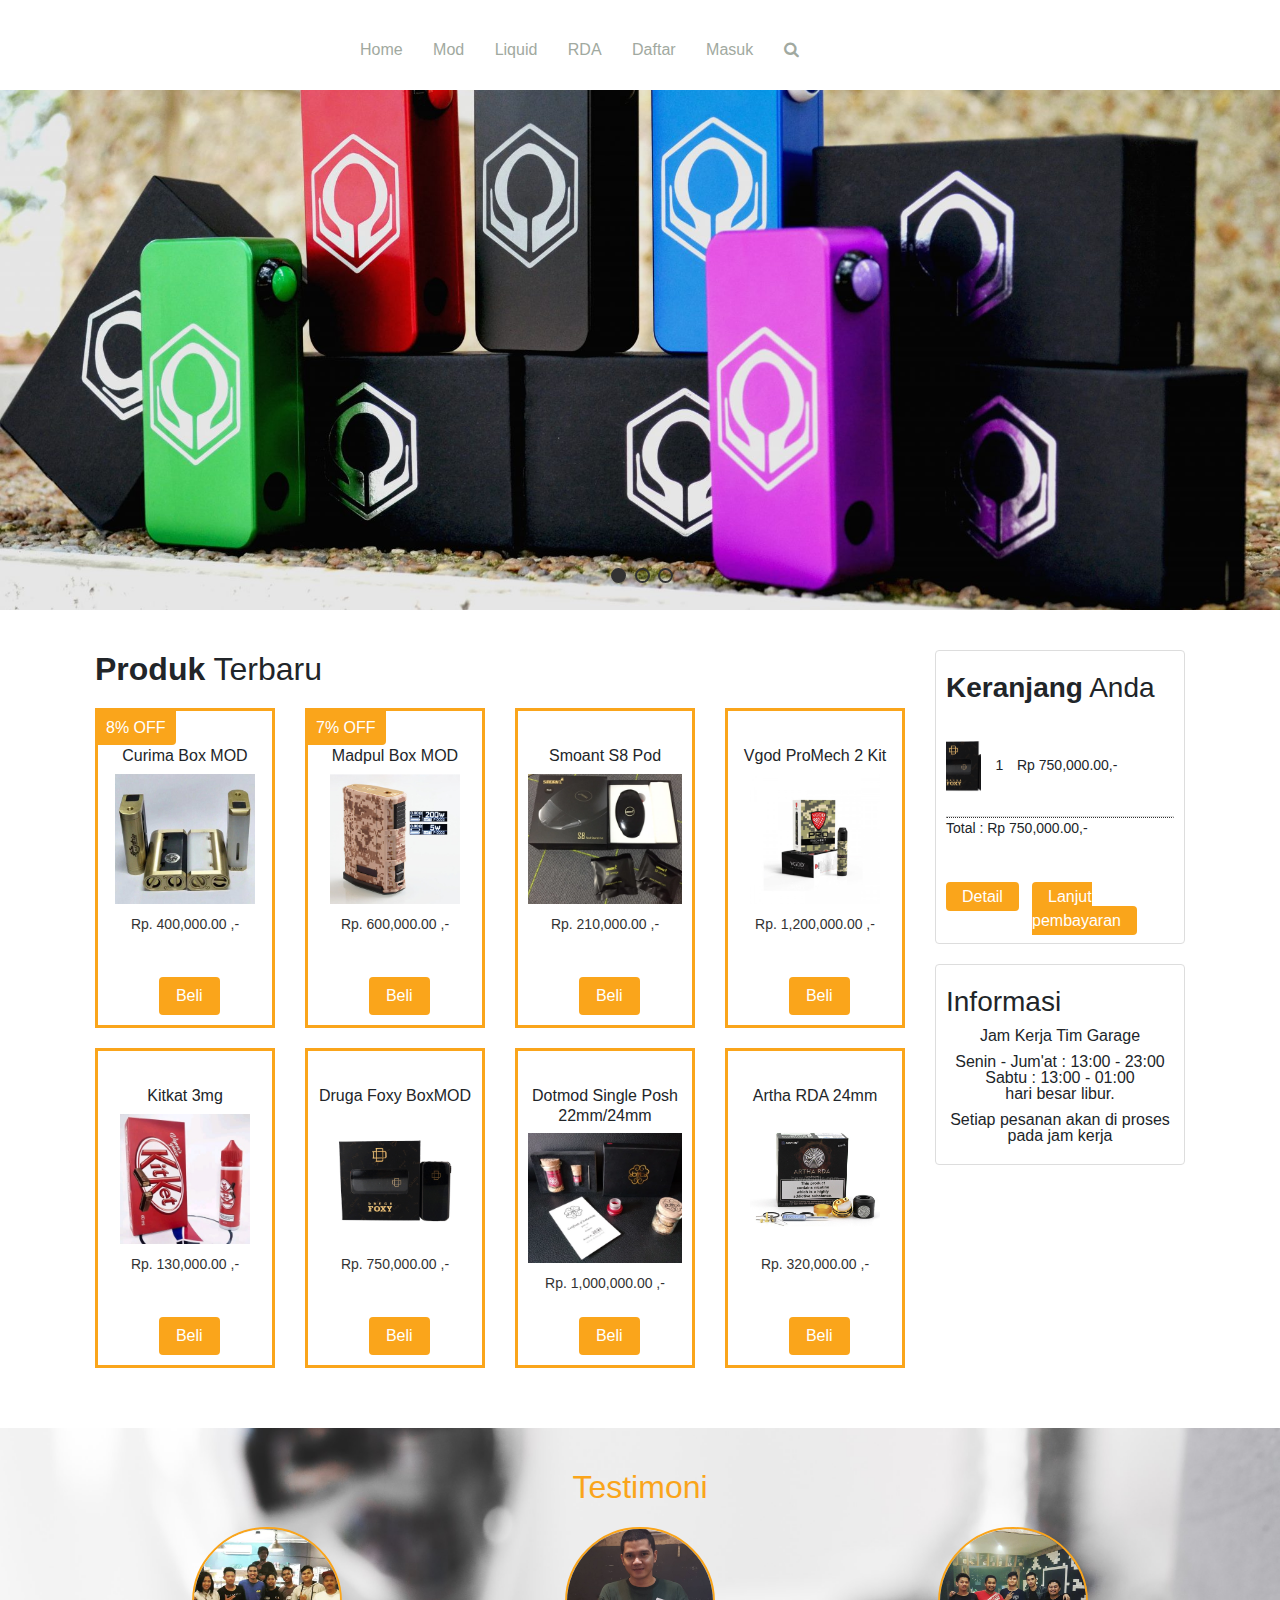
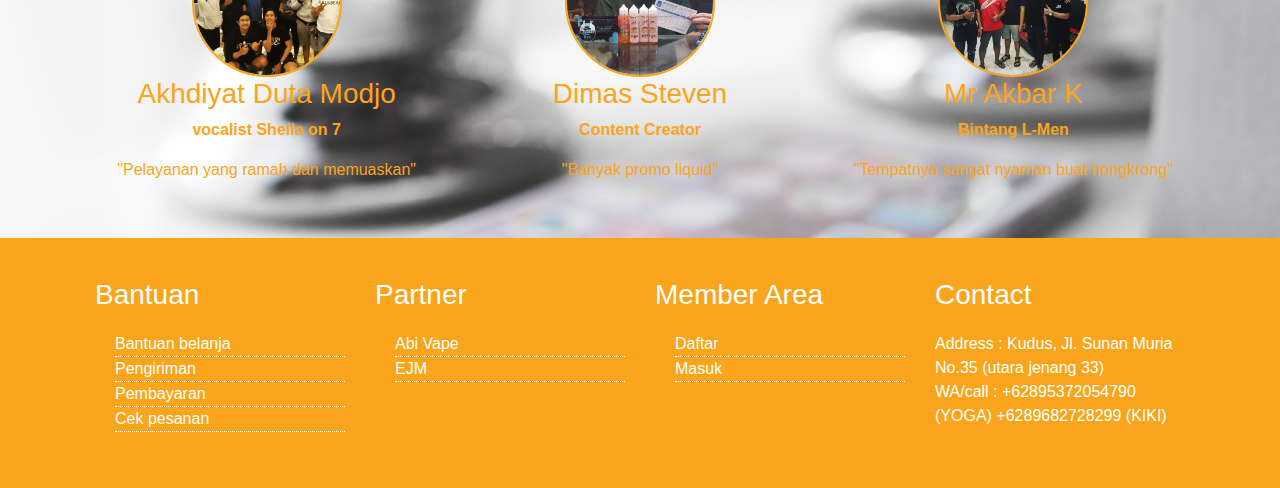
<file: index.html>
<!DOCTYPE html>
<html>
<head>
	<title>Tim Garage</title>
	<meta name="viewport" content="width=device-width">
	<!-- css link -->
	<link rel="stylesheet" type="text/css" href="bootstrap/css/bootstrap.min.css">
	<link rel="stylesheet" type="text/css" href="css/font-awesome-4.7.0/css/font-awesome.min.css">
	<link rel="stylesheet" type="text/css" href="css/website.css">

	<!-- jquery -->
	<script type="text/javascript" src="js/jquery.js"></script>
</head>
<body>
	<!-- <div class="top-bar">
		<div class="row">
			<div class="col-8"></div>
			<div class="col-4">
				<ul>
					<li>Selamat Datang A</li>
				</ul>
			</div>
		</div>
	</div> -->
	<div class="top" style="height: 10px;"></div>
	<div class="header">
		<div class="container">
			<div class="row">
				<div class="col-8">
					<ul>
						<li><a href="index.html">Home</a></li>
						<li><a href="mod.html">Mod</a></li>
						<li><a href="liquid.html">Liquid</a></li>
						<li><a href="rda.html">RDA</a></li>
						<!--li><a href="checkout.html">Checkout</a></li-->
						<!-- <li><a href="riwayat.html">Riwayat</a></li> -->
						<li><a href="daftar.html" class="btn-spesial">Daftar</a></li>
						<li><a href="masuk.html" class="btn-spesial">Masuk</a></li>
						<li id="search"><a href="#"><i class="fa fa-search"></i></a></li>
					</ul>
				</div>
			</div>
		</div>	
	</div>
	<div class="search">
		<div class="container">
			<div class="row out">
			<div class="col-10"><input type="text" name="" placeholder="Masukkan kata kunci disini..."></div>
				<div class="col-2"><button>Cari</button></div>
			</div>
		</div>
	</div>
	<div class="slider">
		<ul>
			<li><img src="images/slider1.jpg" alt="slider 1"></li>
			<li><img src="images/slider2.jpg" alt="slider 2"></li>
			<li><img src="images/slider3.jpg" alt="slider 3"></li>
		</ul>
		<div class="controller">
			<div class="control active" id="0"></div>
			<div class="control" id="1"></div>
			<div class="control" id="2"></div>
		</div>
	</div>
	<div class="container">
		<div class="row">
			<div class="col-9 mian">
				<h2><b>Produk</b> Terbaru</h2>
				<div class="row">
					<div class="col-3">
						<div class="box-produk">
							<div class="diskon">8% OFF</div>
							<h3>Curima Box MOD</h3>
							<img src="images/curima.jpg">
							<p class="t-price">Rp. 400,000.00 ,-</p>
							<a href="detail.html" class="btn">Beli</a>
						</div>
					</div>
					<div class="col-3">
						<div class="box-produk">
							<div class="diskon">7% OFF</div>
							<h3>Madpul Box MOD</h3>
							<img src="images/madpul.jpg">
							<p class="t-price">Rp. 600,000.00 ,-</p>
							<a href="detail.html" class="btn">Beli</a>
						</div>
					</div>
					<div class="col-3">
						<div class="box-produk">
							<h3>Smoant S8 Pod</h3>
							<img src="images/s8.jpg">
							<p class="t-price">Rp. 210,000.00 ,-</p>
							<a href="detail.html" class="btn">Beli</a>
						</div>
					</div>
					<div class="col-3">
						<div class="box-produk">
							<h3>Vgod ProMech 2 Kit</h3>
							<img src="images/vgod.jpg">
							<p class="t-price">Rp. 1,200,000.00 ,-</p>
							<a href="detail.html" class="btn">Beli</a>
						</div>
					</div>
					<div class="col-3">
						<div class="box-produk">
							<h3>Kitkat 3mg</h3>
							<img src="images/kitkat.jpg">
							<p class="t-price">Rp. 130,000.00 ,-</p>
							<a href="detail.html" class="btn">Beli</a>
						</div>
					</div>
					<div class="col-3">
						<div class="box-produk">
							<h3>Druga Foxy BoxMOD</h3>
							<img src="images/foxy.jpg">
							<p class="t-price">Rp. 750,000.00 ,-</p>
							<a href="detail.html" class="btn">Beli</a>
						</div>
					</div>
					<div class="col-3">
						<div class="box-produk">
							<h3>Dotmod Single Posh 22mm/24mm</h3>
							<img src="images/dotmod.jpg">
							<p class="t-price">Rp. 1,000,000.00 ,-</p>
							<a href="detail.html" class="btn">Beli</a>
						</div>
					</div>
					<div class="col-3">
						<div class="box-produk">
							<h3>Artha RDA 24mm</h3>
							<img src="images/arta.jpg">
							<p class="t-price">Rp. 320,000.00 ,-</p>
							<a href="detail.html" class="btn">Beli</a>
						</div>
					</div>
				</div>
				<!--div class="all">
					<a href="" class="btn-all">Tampilkan Lebih</a>
				</div-->
			</div>
			<!-- ./main -->
			<div class="col-3 sidebar">
				<div class="col-side">
					<h3><b>Keranjang</b> Anda</h3>
					<div class="keranjang">
						<div class="row box-keranjang">
							<div class="item">
								<div class="col-3"><img src="images/foxy.jpg"></div>
								<div class="col-1 k-go"> 1 </div>
								<div class="col-7 k-go"> Rp 750,000.00,- </div>
								<div class="col-12">
									<hr>
									<p>Total : Rp 750,000.00,-</p>
								</div>
							</div>
						</div>
						<div class="row">
							<div class="col-4"><a href="keranjang.html">Detail</a></div>
							<div class="col-8"><a href="checkout.html">Lanjut pembayaran</a></div>
						</div>
					</div>
				</div>
				<!--div class="col-side kategori">
					<h3>Kategori</h3>
					<ul>
						<li><a href="kategori.html">Samsung</a></li>
						<li><a href="kategori.html">Asus</a></li>
						<li><a href="kategori.html">Xiaomi</a></li>
						<li><a href="kategori.html">Iphone</a></li>
						<li><a href="kategori.html">Lenovo</a></li>
					</ul>
				</div-->
				<div class="col-side inform-side">
					<h3>Informasi</h3>
					<center>
						<p>Jam Kerja Tim Garage</p>
						<p>
							Senin - Jum'at : 13:00 - 23:00 <br>
							Sabtu : 13:00 - 01:00 <br>
							hari besar libur.
						</p>
						<p>Setiap pesanan akan di proses pada jam kerja</p>
					</center>
				</div>
			</div>
			<!-- ./sidebar -->
		</div>
		<!-- ./row main -->
	</div>
	<!-- ./container -->
	
	<div class="testimoni">
		<div class="container">
			<h2>Testimoni</h2>
			<div class="row">
				<div class="col-4">
					<div class="box-testimoni">
						<img src="images/duta.jpg">
						<h3>Akhdiyat Duta Modjo</h3>
						<p class="t-job">vocalist Sheila on 7</p>
						<p class="t-ket">"Pelayanan yang ramah dan memuaskan"</p>
					</div>
				</div>
				<div class="col-4">
					<div class="box-testimoni">
						<img src="images/dimas.jpg">
						<h3>Dimas Steven</h3>
						<p class="t-job">Content Creator</p>
						<p class="t-ket">"Banyak promo liquid"</p>
					</div>
				</div>
				<div class="col-4">
					<div class="box-testimoni">
						<img src="images/akbar.jpg">
						<h3>Mr Akbar K</h3>
						<p class="t-job">Bintang L-Men</p>
						<p class="t-ket">"Tempatnya sangat nyaman buat nongkrong"</p>
					</div>
				</div>
			</div>
		</div>
	</div>

	<div class="footer">
		<div class="container">
			<div class="row">
				<div class="col-3">
					<h3>Bantuan</h3>
					<ul>
						<li><a href="">Bantuan belanja</a></li>
						<li><a href="">Pengiriman</a></li>
						<li><a href="">Pembayaran</a></li>
						<li><a href="">Cek pesanan</a></li>
					</ul>
				</div>
				<div class="col-3">
					<h3>Partner</h3>
					<ul>
						<li><a href="">Abi Vape</a></li>
						<li><a href="">EJM</a></li>
					</ul>
				</div>
				<div class="col-3">
					<h3>Member Area</h3>
					<ul>
						<li><a href="daftar.html">Daftar</a></li>
						<li><a href="masuk.html">Masuk</a></li>
					</ul>
				</div>
				<div class="col-3">
					<h3>Contact</h3>
					<p>
						Address : 	Kudus, Jl. Sunan Muria No.35 (utara jenang 33) <br>
						WA/call : 	+62895372054790 (YOGA)
									+6289682728299 (KIKI)<br>
					</p>
				</div>
			</div>
		</div>
	</div>
	<!-- ./footer -->
	<!--div class="copyright">
		<div class="container">
			<p>&copy; CERIAPHONE 2017. All Right's Reserved</p>
		</div>
	</div-->

	<!-- my js -->
	<script type="text/javascript" src="js/index.js"></script>
</body>
</html>
</file>
<file: css/website.css>
*{
	margin: 0;
	padding: 0;
}
*,*:before,*:after{
	box-sizing: border-box;
}
.row:after{
	clear: both;
}
.row:before,.row:after{
	content: " ";
	display: flex;
}
.row{
	margin: 0 -15px;
}
.container{
	padding-left: 25px;
	padding-right: 25px;
	margin: 0 auto;
}
.col-1,.col-2,.col-3,.col-4,.col-5,.col-6,.col-7,.col-8,.col-9,.col-10,.col-11,.col-12{
	padding: 0 15px;
	float: left;
}
.col-1{
	width: 8.3333%;
}
.col-2{
	width: 16.6667%;
}
.col-3{
	width: 25%;
}
.col-4{
	width: 33.3333%;
}
.col-5{
	width: 66.6667%;
}
.col-6{
	width: 50%;
}
.col-7{
	width: 58.3333%;
}
.col-8{
	width: 66.6667%;
}
.col-9{
	width: 75%;
}
.col-10{
	width: 83.3333%;
}
.col-11{
	width: 91.6667%;
}
.col-12{
	width: 100%;
}

.header{
	height: 80px;
	/*box-shadow: 0 0 4px 0 rgba(0,0,0,0.4);*/
	/*margin-bottom: 40px;*/
}
li{list-style: none;}
a{text-decoration: none;}

img{
	max-width: 100%;
}

.header ul{
	text-align: right;
	padding: 15px 0;
}
.header li{
	display: inline-block;
	padding: 10px 10px;
	margin: 1px;
	transition: all 1s;
	cursor: pointer;
	/*margin-left: 10px;*/
	border: 2px dotted transparent;
}
.header li:hover{
	/*background: #faa51b;*/
	color: #fff;
	border-radius: 5px;
	border: 2px solid #faa51b;
}
.header li:hover a{
	/*color: #fff;*/
}
.header li a{
	color: #a1a9a0;
}
.header img{
	width: 75px;
	/*padding: 5px 0;*/
}
.slider{
	overflow: hidden;
	position: relative;
	margin-bottom: 40px;
	height: 520px;
}
.slider ul{
	width: 300%;
}
.slider li{
	float: left;
	display: inline-block;
	width: 33.3333%;
}
.slider img{
	height: 520px;
	width: 100%;
	object-fit: cover;
}

.controller{
	position: absolute;
	text-align: center;
	width: 100%;
	bottom: 20px;
}
.control{
	display: inline-block;
	margin-left: 4px;
	width: 15px;
	height: 15px;
	border: 2px solid #333;
	border-radius: 50%;
	cursor: pointer;
	transition: all 1s;
}
.control:hover{
	background: #333;
}
.active{
	background: #333 !important;
}
h1,h2,h3{
	font-weight: normal;
}

.mian h2{
	margin-bottom: 20px;
}
.box-produk{
	border: 3px solid #faa51b;
	padding: 10px;
	margin-bottom: 20px;
	cursor: pointer;
	text-align: center;
	position: relative;
	padding-bottom: 20px;
	height: 320px;
}
.box-produk:hover{
	/*border: 3px solid #ddd;*/
	background: rgba(240, 233, 224, 0.4);
	border-radius: 10px;
	transition: all 1s;
}
.box-produk:hover .diskon{
	border-top-left-radius: 8px;
	transition: all 1s;
}
.box-produk:hover .t-price{
	/*color: #faa51b;*/
	transition: all 1s;
	/*font-weight: bold;*/
}
.t-price{
	margin-bottom: 40px;
	font-size: 14px;
	color: #333;
}
a.btn{
	padding:6px 16px;
	background: #faa51b;
	color: #fff;
	position: absolute;
	bottom: 10px;
	left: 35%;
	border-radius: 4px;
}
.diskon{
	position: absolute;
	left: -2px;
	border-bottom-right-radius: 4px;
	top: 0;
	background: #faa51b;
	color: #fff;
	padding: 5px 10px;
}
.box-produk h3{
	font-size: 1em;
	margin-top: 25px;
	font-weight: 500;
}
.box-produk img{
	height: 130px;
	object-fit: cover;
	margin-bottom: 10px;
}
.col-side{
	margin-bottom: 20px;
	/*border-bottom: 1px solid #ddd;*/
	border: 1px solid #ddd;
	padding: 20px 10px;

	border-radius: 4px;
	padding-bottom: 10px;
}
.col-side:hover{
	/*box-shadow: 0 0 4px rgba(0,0,0,0.4);*/
}
.col-side h3{
	margin-bottom: 10px;
}


.keranjang{
	line-height: 1.5;
}

.t-hed{
	font-size: 14px;
}
.t-harga{
	font-size: 14px;
	color: #faa51b;
}
.keranjang hr{
	border: 1px solid #ddd;
}
.t-jumlah{
	font-size: 14px;
}
.keranjang img{
	height: 80px;
	margin: 0 auto;
	object-fit: cover;
}
.pisahkan{
	margin-top: 10px;
	border-top: 1px solid #ddd;
}
.box-keranjang{
	padding: 10px 0;
	/*border-top: 1px solid #ddd;*/
	font-size: 14px;
	/*border-bottom: 1px solid #ddd;*/
	margin-bottom: 20px;
}
.k-go{
	padding: 30px 0;
}
.keranjang a{
	padding:6px 16px;
	background: #faa51b;
	color: #fff;
	bottom: 10px;
	border-radius: 4px;
}

.keranjang .col-12 hr{
	border-bottom: 1px dotted #333;
	margin: 10px 0;
	margin-bottom: 0;
}

.col-side li{
	list-style-type: circle;
}
.kategori ul{
	margin-left: 20px;
}
.kategori li a{
	color: #333;
}
.kategori li a:hover{
	color: #faa51b;
	transition: all 1s;
}
.inform-side p{
	margin-bottom: 10px;
	line-height: 1;
}
.all{
	width: 100%;
	text-align: center;
	margin: 10px 0;
}
.all a{
	padding: 8px 14px;
	color: #a0a0a0;
	border: 2px solid #faa51b;
	border-radius: 4px;
}
.testimoni{
	margin-top: 40px;
	padding: 40px 0; 
	background: url(../images/testimoni.jpg);
	background-size: cover;
	color: #faa51b;
	text-align: center;
}
.testimoni h2{
	margin-bottom: 20px;
}
.testimoni img{
	height: 150px;
	width: 150px;
	border: 2px solid #faa51b;
	object-fit: cover;
	margin: 0 auto;
	border-radius: 50%;
}
.t-job{
	font-weight: bold;
	/*color: #333;*/
}

.footer{
	padding: 40px 0;
	background: #faa51b;
	color: #fff;
}
.footer a{
	color: #fff;
}
.footer li{
	border-bottom: 1px dotted #fff;
}
.footer ul{
	margin-left: 20px;
}
.footer h3{
	margin-bottom: 20px;
}
.copyright{
	padding: 20px 0;
	text-align: right;
	background: #333;
	font-size: 14px;
	color: #fff;
}

.search{
	background: #faa51b;
	padding: 10px 0;
	display: none;
}

.search input{
	width: 100%;
	padding: 10px 8px;
	border: 0;
}
.search button{
	/*width: 100%;*/
	padding: 9px 18px;
	border: 0;
	color: #333;	
}
button{
	cursor: pointer;
}
.out{
	margin: 0 auto;
}

@media (max-width: 760px){
	.mian{
		width: 100%;
	}
	.sidebar{
		width: 100%;
	}
	.testimoni .col-4{
		width: 100%;
		margin-bottom: 10px;
	}
	.footer .col-3{
		width: 100%;
	}
}
@media (max-width: 320px){
	.header .col-4,.header .col-8{
		width: 100%;
	}
	.header .col-8 ul{
		text-align: left;
	}
	.header li{
		padding: 10px 3px;
	}
	.header{
		height: 150px;
	}
	.slider{
		height: 400px;
	}
	.search .col-10,.search .col-2{
		width: 20%;
	}
	.search .col-10{
		width: 80%;
	}
	.mian .col-3{
		width: 100%;
	}
	.all{
		margin-bottom: 40px;
	}
}
</file>
